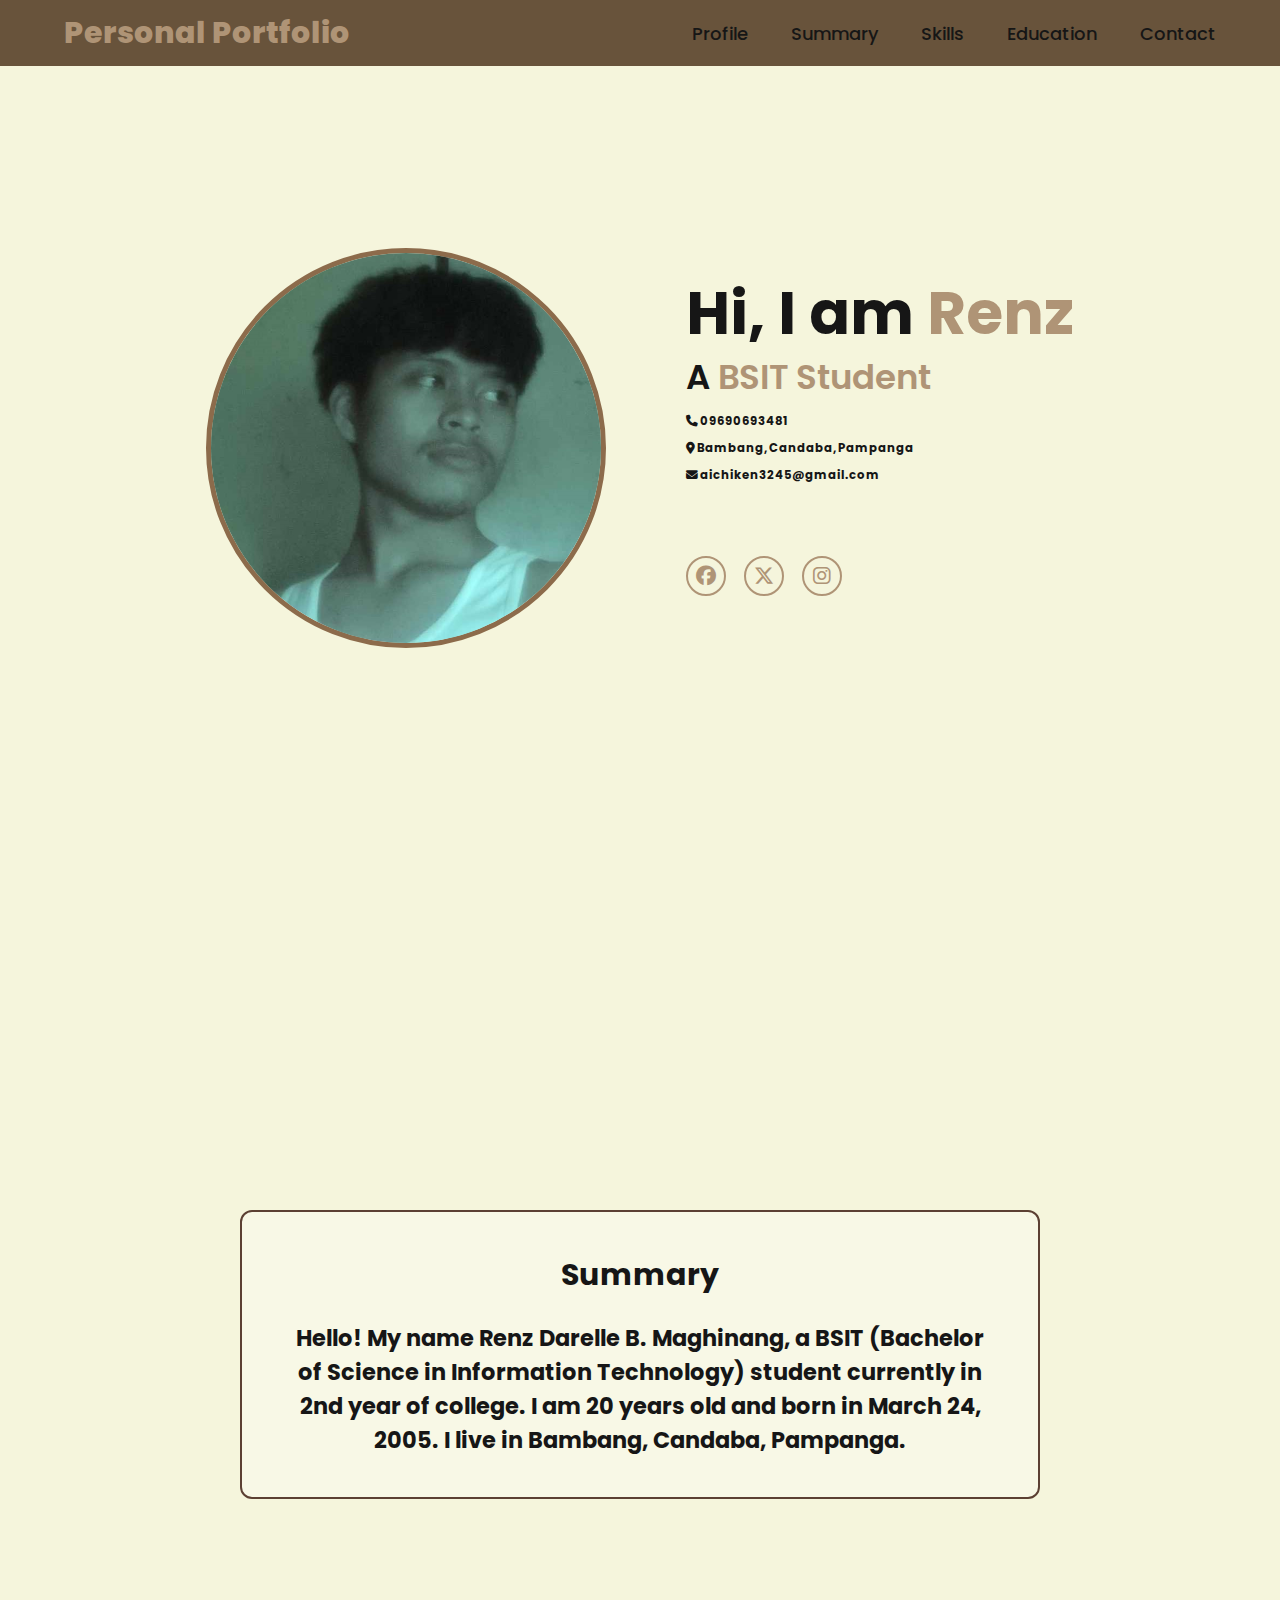
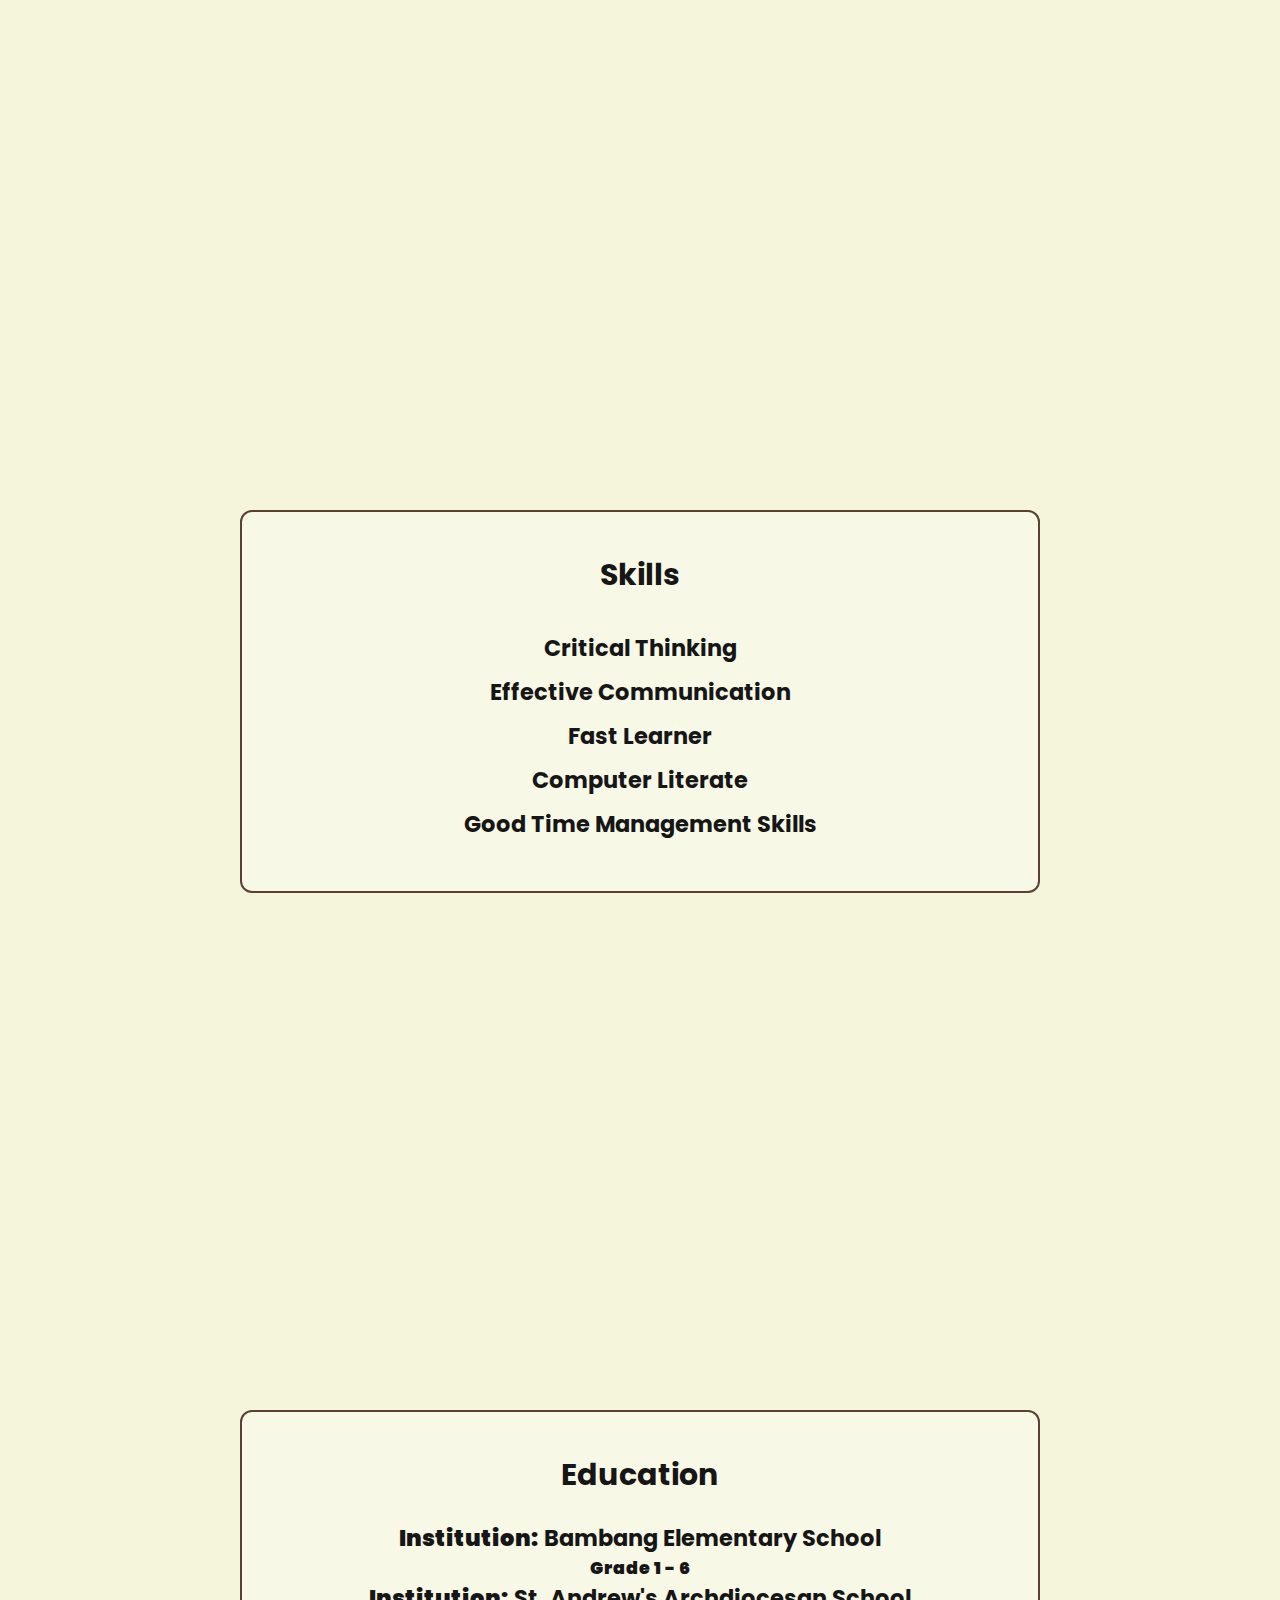
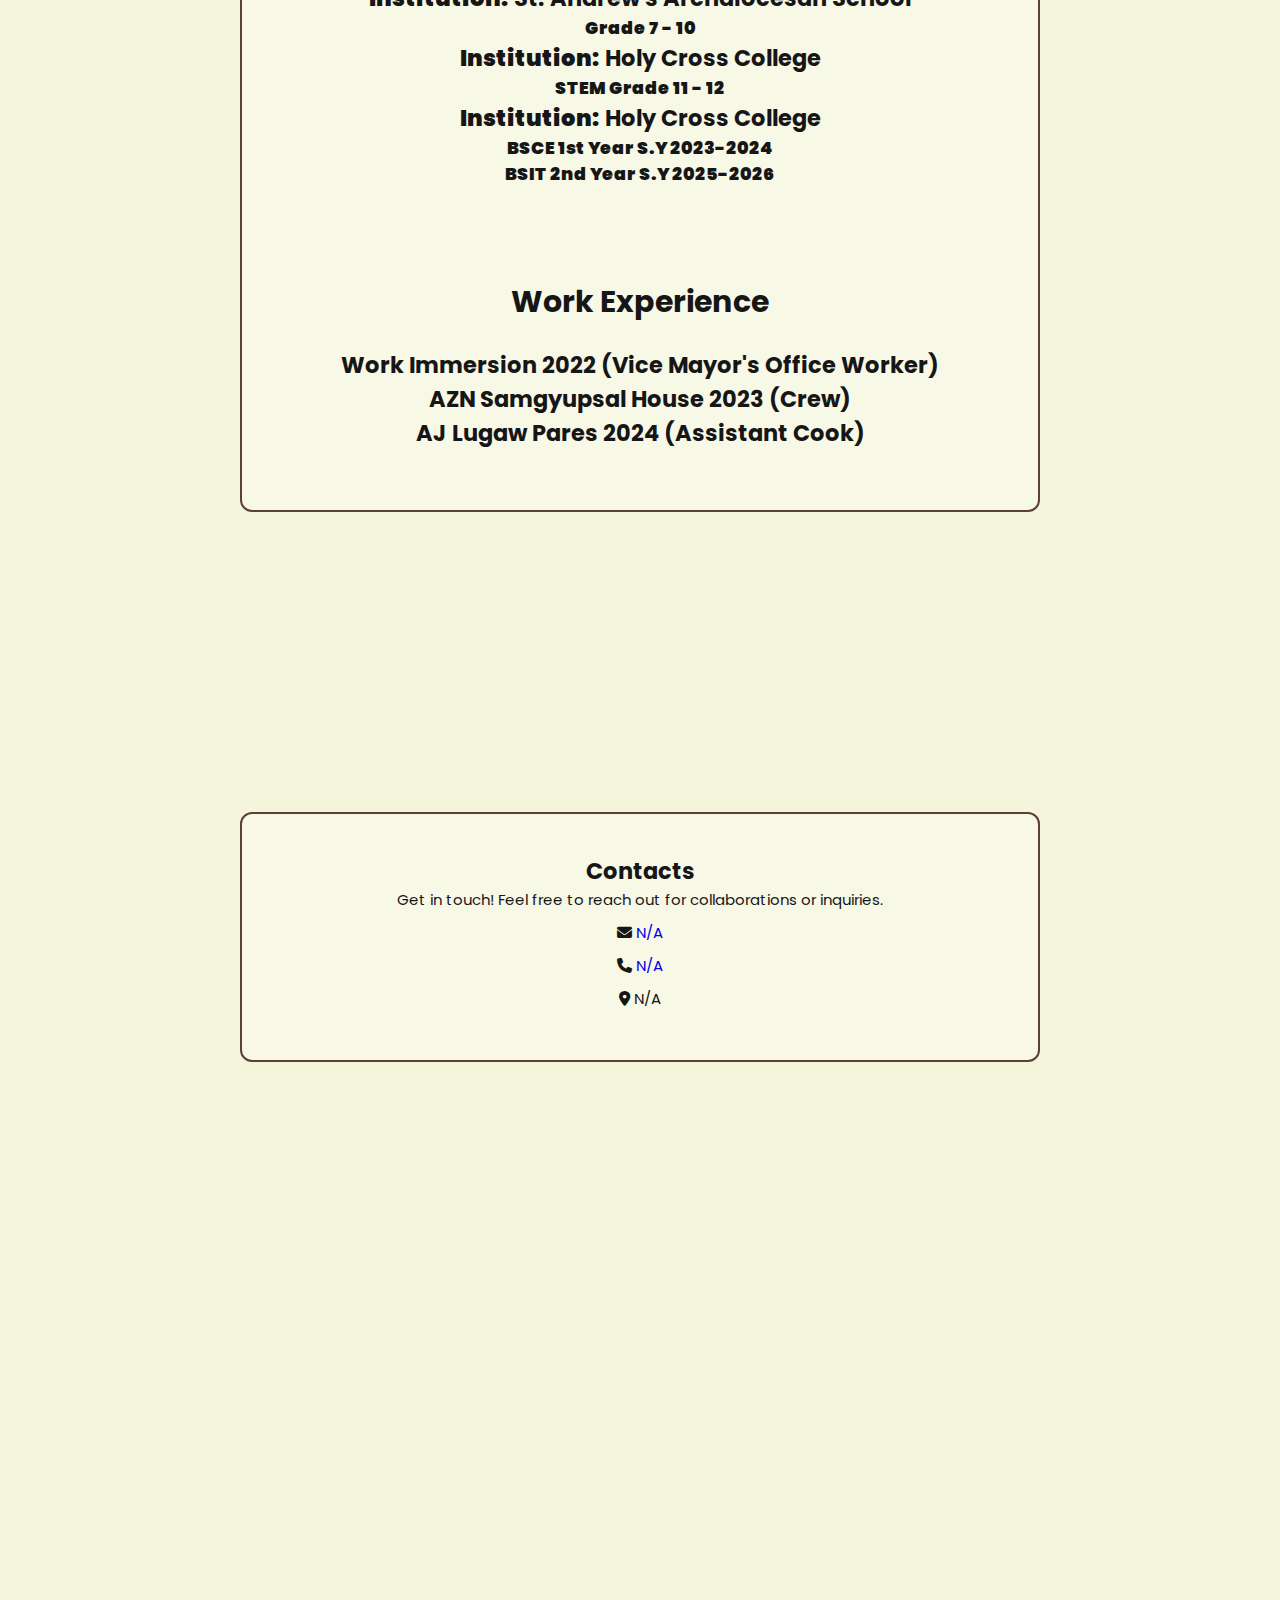
<file: index.html>
<!DOCTYPE html>
<html>

<head>
    <meta charset="UTF-8">
    <meta name="viewport" content="width=device-width, initial-scale=1.0">
    <link rel="stylesheet" href="https://cdnjs.cloudflare.com/ajax/libs/font-awesome/6.5.2/css/all.min.css">
    <link rel="stylesheet" href="style.css">
    <title>My Resume | Profile</title>
</head>

<body>
    <header>
        <a href="a" class="logo">Personal Portfolio</a>

        <nav>
            <a href="#">Profile</a>
            <a href="#summary">Summary</a>
            <a href="#skills">Skills</a>
            <a href="#education">Education</a>
            <a href="#contact">Contact</a>
        </nav>
    </header>
    <section class="home">
        <div class="home-img" id="index">
            <img src="main.jpg" alt="">
        </div>
        <div class="home-content">
            <h1>Hi, I am <span>Renz</span></h1>
            <h3 class="typing-text">A <span></span></h3>

            <ul class="contact-list">
                <h3>
                    <li><i class="fa-solid fa-phone"></i> 09690693481</li>
                    <li><i class="fa-solid fa-map-marker-alt"></i> Bambang, Candaba, Pampanga</li>
                    <li><i class="fa-solid fa-envelope"></i> aichiken3245@gmail.com</li>
                </h3>
            </ul>
            <br>
            <br>


            <div class="social-icons">
                <a href="https://www.facebook.com/darelleee.24"><i class="fa-brands fa-facebook"></i></a>
                <a href="https://x.com/darelleee_24"><i class="fa-brands fa-x-twitter"></i></a>
                <a href="https://www.instagram.com/rnxz.sh1n/"><i class="fa-brands fa-instagram"></i></a>
            </div>
        </div>
    </section>

    <br>
    <br>
    <br>
    <br>
    <br>
    <br>
    <br>
    <br>
    <br>
    <br>

    <section id="summary" class="section">
        <div class="container">
            <h1>Summary</h1>
            <br>
            <h2>
                Hello! My name Renz Darelle B. Maghinang, a BSIT (Bachelor of Science in Information Technology) student
                currently in 2nd year of college. I am 20 years old and born in March 24, 2005. I live in Bambang,
                Candaba, Pampanga.
            </h2>
        </div>
    </section>

    <section id="skills" class="section">
        <div class="container">
            <div class="skills-card">
                <h1>
                    <h1><u>Skills</u></h1>
                    <br>
                    <h2>
                        <ul class="skills-list">
                            <li>Critical Thinking</li>
                            <div class="bar-bg">
                                <div class="bar-fill" style="width: 80%;"></div>
                            </div>
                            <li>Effective Communication</li>
                            <div class="bar-bg">
                                <div class="bar-fill" style="width: 95%;"></div>
                            </div>
                            <li>Fast Learner</li>
                            <div class="bar-bg">
                                <div class="bar-fill" style="width: 97%;"></div>
                            </div>
                            <li>Computer Literate</li>
                            <div class="bar-bg">
                                <div class="bar-fill" style="width: 97%;"></div>
                            </div>
                            <li>Good Time Management Skills</li>
                            <div class="bar-bg">
                                <div class="bar-fill" style="width: 85%;"></div>
                            </div>
                        </ul>
                    </h2>
                </h1>
            </div>
        </div>
    </section>

    <section id="education" class="section">
        <div class="container">
            <h1>Education</h1>
            <br>
            <div class="education-item">
                <h2><strong>Institution:</strong> Bambang Elementary School</h2>
                <h3><strong>Grade 1 - 6</h3>
                <h2><strong>Institution:</strong> St. Andrew's Archdiocesan School</h2>
                <h3><strong>Grade 7 - 10</h3>
                <h2><strong>Institution:</strong> Holy Cross College</h2>
                <h3><strong>STEM Grade 11 - 12</h3>
                <h2><strong>Institution:</strong> Holy Cross College</h2>
                <h3><strong>BSCE 1st Year S.Y 2023-2024</h3>
                <h3><strong>BSIT 2nd Year S.Y 2025-2026</h3>

                <br>
                <br>
                <br>
                <br>

                <h1>Work Experience</h1>
                <br>
                <div class="education-item">
                    <h2>Work Immersion 2022 (Vice Mayor's Office Worker)</h2>
                    <h2>AZN Samgyupsal House 2023 (Crew)</h2>
                    <h2>AJ Lugaw Pares 2024 (Assistant Cook)</h2>
                </div>
            </div>
    </section>

    <section id="contact" class="section">
        <div class="container">
            <h2>Contacts</h2>
            <b>
                <p>Get in touch! Feel free to reach out for collaborations or inquiries.</p>
                <ul class="contact-list">
                    <li><i class="fa-solid fa-envelope"></i> <a href="mailto:your.email@example.com">N/A</a></li>
                    <li><i class="fa-solid fa-phone"></i> <a href="tel:+1234567890">N/A</a></li>
                    <li><i class="fa-solid fa-map-marker-alt"></i> N/A</li>
                </ul>
            </b>
        </div>
    </section>

    <br>
    <br>
    <br>
</body>

</html>
</body>

</html>
</file>
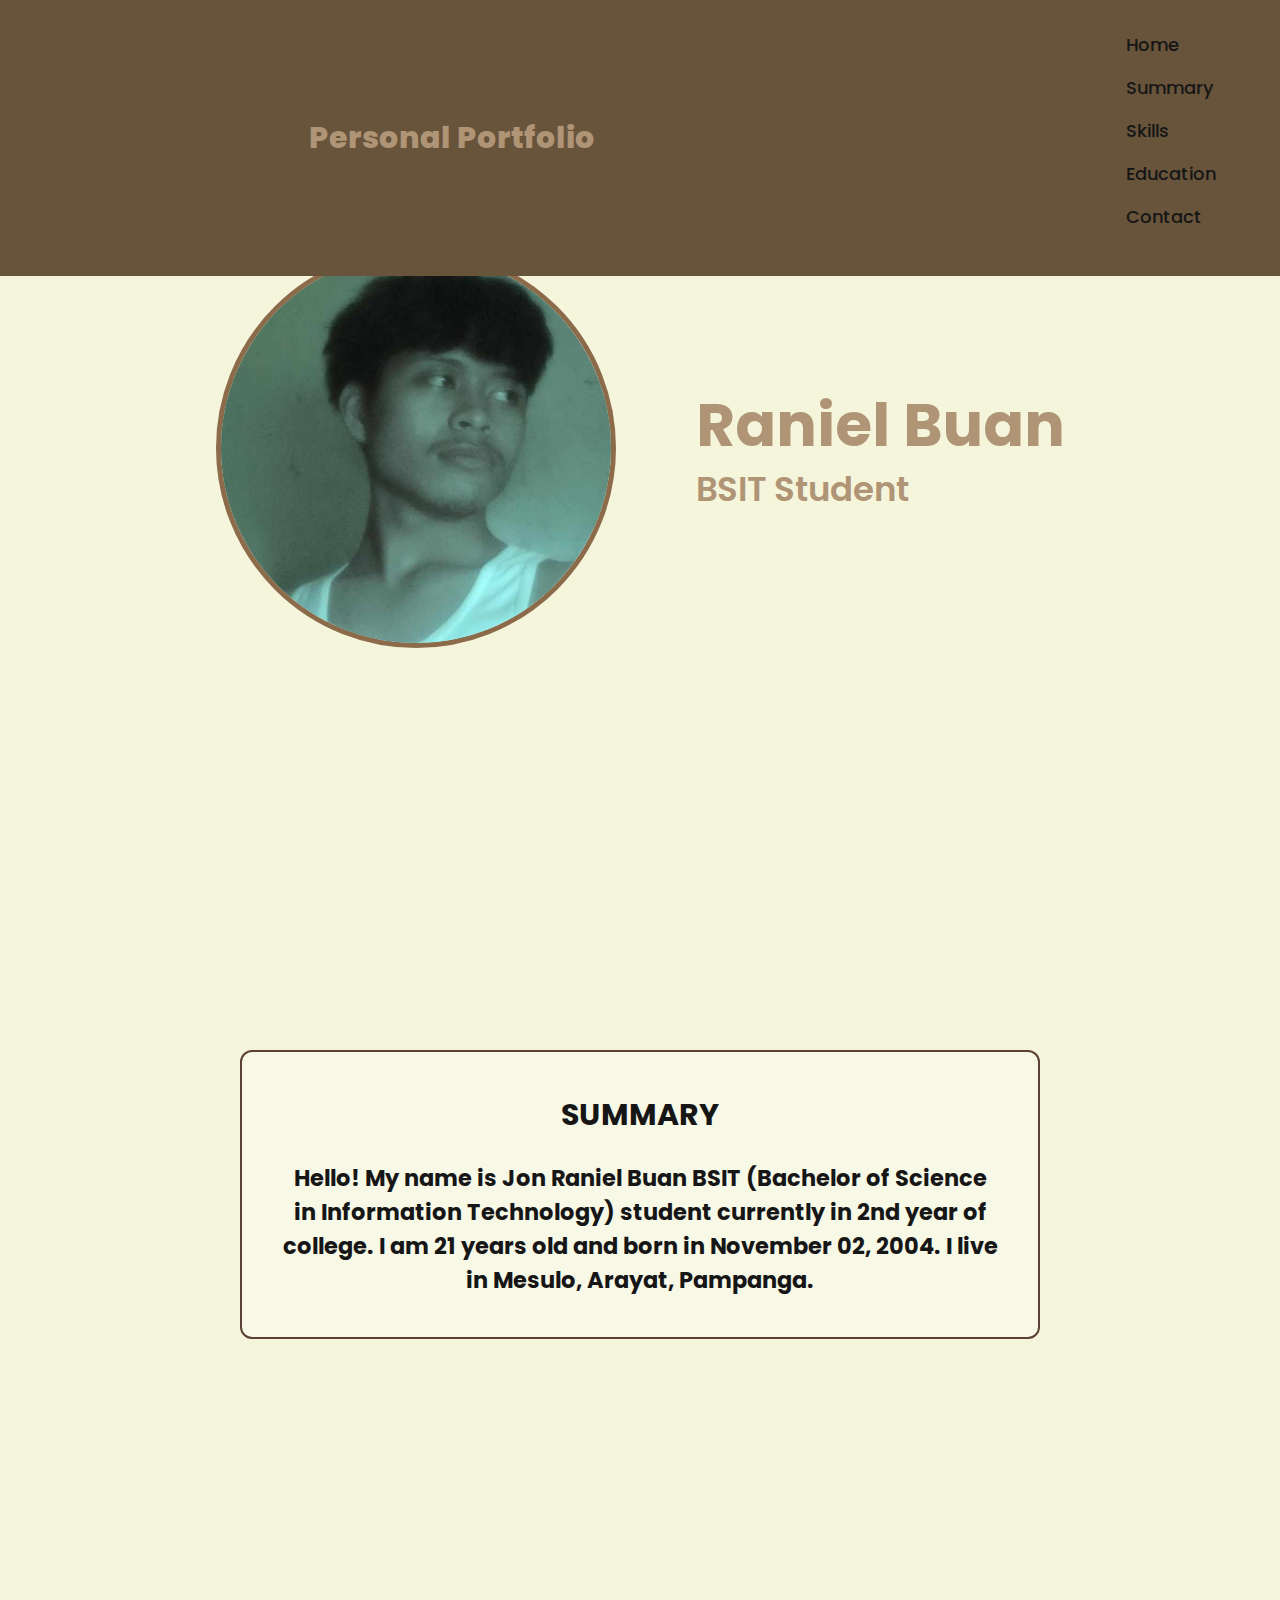
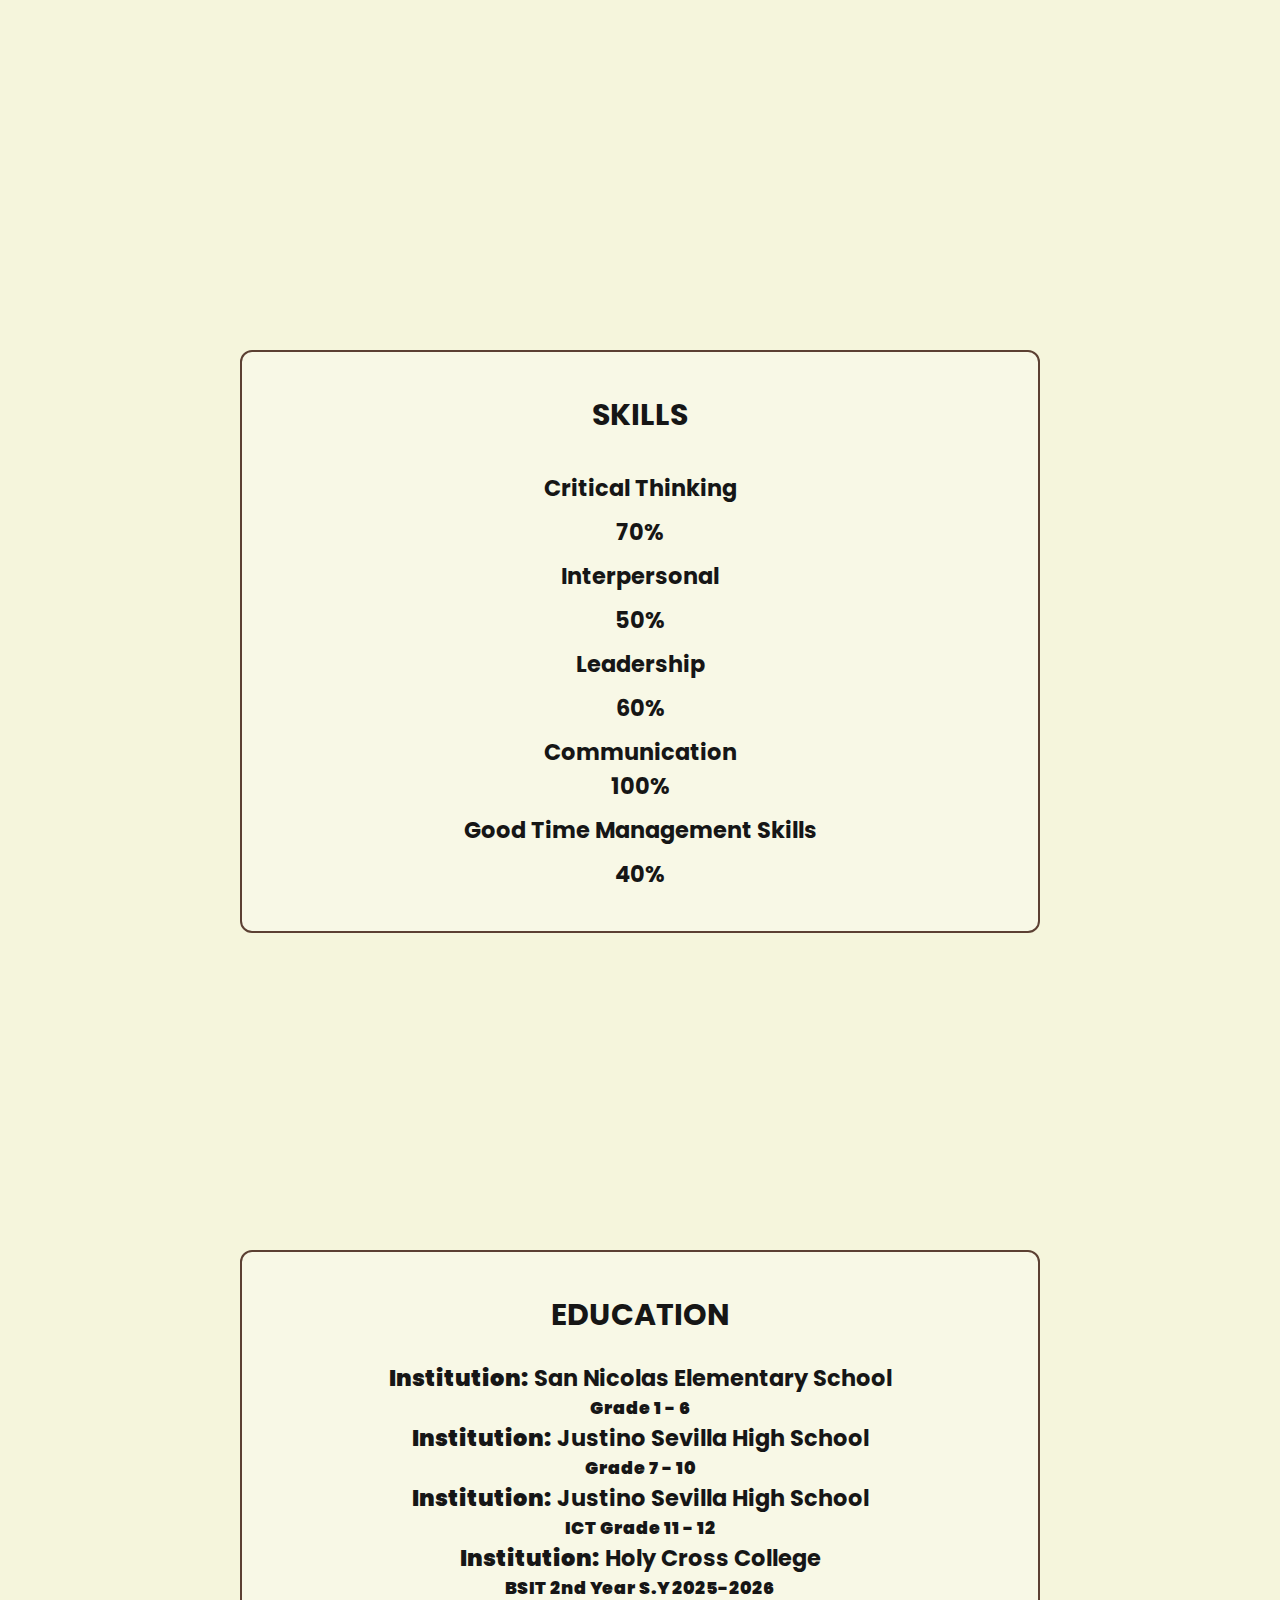
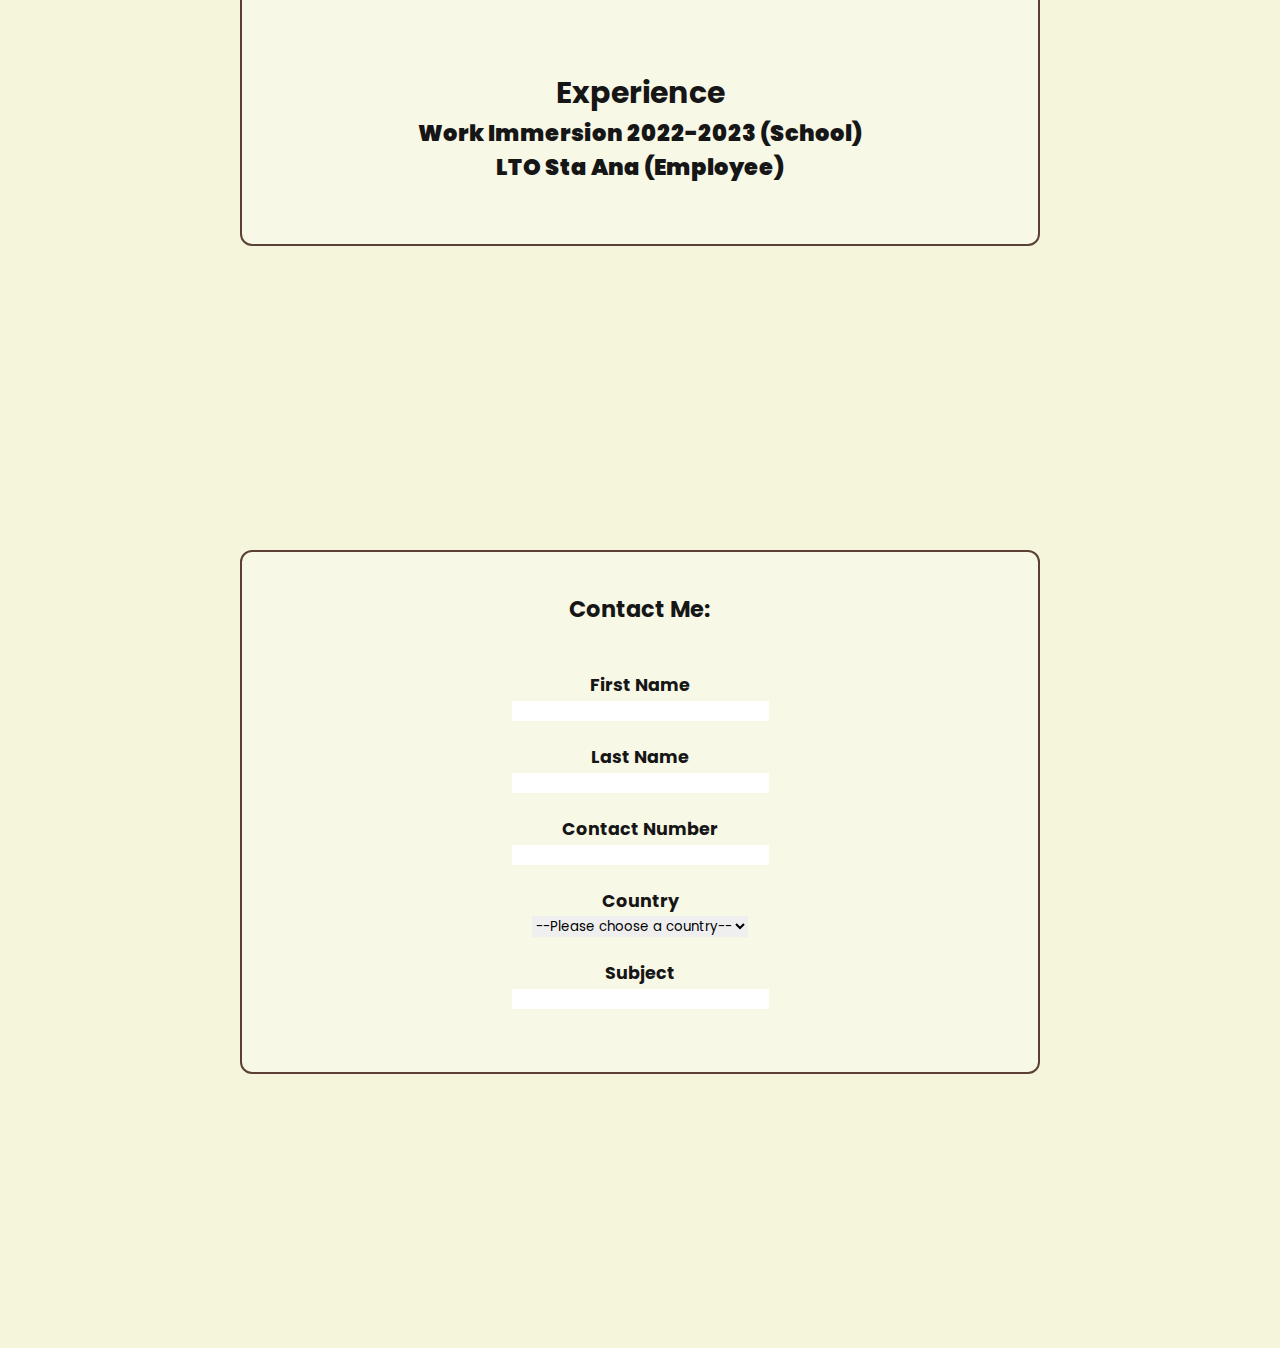
<file: jonjon index.html>
<!DOCTYPE html>
<html>

<head>
    <meta charset="UTF-8">
    <meta name="viewport" content="width=device-width, initial-scale=1.0">
    <link rel="stylesheet" href="https://cdnjs.cloudflare.com/ajax/libs/font-awesome/6.5.2/css/all.min.css">
    <link rel="stylesheet" href="style.css">
    <title>Portfolio Website</title>
</head>

<body>
    <header>
        <br>
        <a href="a" class="logo">Personal Portfolio</a>
        <br>
        <br>
        <br>
        <br>
        <br>
        <br>
        <br>
        <br>
        <br>
        <br>
        <br>
        <br>
        <br>
        <br>
        <br>
        <br>
        <nav>
            <a href="#"class="active">Home</a>
            <br>
            <br>


            <a href="#summary">Summary</a>
            <br>
            <br>
            
            <a href="#skills">Skills</a>
            <br>
            <br>
            <a href="#education">Education</a>
            <br>
            <br>
            <a href="#contact">Contact</a>
            <br>
            <br>
            <div class="bordered-box"></div>
        </nav>
    </header>
    <section class="home">
        <div class="home-img">
            <img src="main.jpg" alt="">
        </div>
        <div class="home-content">
            <h1><span>Raniel Buan</span></h1>
            <h3 class="typing-text"><span></span></h3>
           
            <div class="social-icons">
             
            </div>
        </div>
    </section>
   
    <section id="summary" class="section">
        <div class="container">
            <h1>SUMMARY</h1>
            <br>
            <h2>
                Hello! My name is Jon Raniel Buan BSIT (Bachelor of Science in Information Technology) student
                currently in 2nd year of college. I am 21 years old and born in November 02, 2004. I live in Mesulo,
                Arayat, Pampanga.
            </h2>
        </div>
    </section>

    <section id="skills" class="section">
        <div class="container">
            <h1>
          <h1><u>SKILLS</u></h1>
                <br>
                <h2>
                    <ul class="skills-list">
                        <li>Critical Thinking</li>
                        
                        <p>70%</p>
                           <div class="bar-bg">
                            
                                <div class="bar-fill" style="width: 70%;"></div>
                                
                            </div>
                        <li>Interpersonal</li>
                        <p>50%</p>
                           <div class="bar-bg">
                                <div class="bar-fill" style="width: 50%;"></div>
                            </div>
                        <li>Leadership</li>
                        <p>60%</p>
                           <div class="bar-bg">
                                <div class="bar-fill" style="width: 60%;"></div>
                            </div>
                        <li>Communication
                            <p>100%</p>
                        </li>
                           <div class="bar-bg">
                                <div class="bar-fill" style="width: 100%;"></div>
                            </div>
                        <li>Good Time Management Skills</li>
                        <p>40%</p>
                        <div class="bar-bg">
                                <div class="bar-fill" style="width: 40%;"></div>
                            </div>
                        
                    </ul>
                </h2>
            </h1>
        </div>
    </section>

    <section id="education" class="section">
        <div class="container">
            <h1>EDUCATION</h1>
            <br>
            <div class="education-item">
                <h2><strong>Institution:</strong> San Nicolas Elementary School</h2>
                <h3><strong>Grade 1 - 6</h3>
                <h2><strong>Institution:</strong> Justino Sevilla High School</h2>
                <h3><strong>Grade 7 - 10</h3>
                <h2><strong>Institution:</strong> Justino Sevilla High School</h2>
                <h3><strong>ICT Grade 11 - 12</h3>
                <h2><strong>Institution:</strong> Holy Cross College</h2>
                <h3><strong>BSIT 2nd Year S.Y 2025-2026</h3>
                <br>
                <br>
                <br>
                <h1>Experience</h1>
                  <h2><strong>Work Immersion 2022-2023 (School)</strong></h2>
                  <h2><strong>LTO Sta Ana (Employee)</strong></h2>
                  
            </div>
        </div>
    </section>

    <section id="contact" class="section">
        <div class="container">
            <h2>Contact Me:</h2>
            <b>
                <br>
                <br>
                <h3>First Name</h3>
                <input type="text" id="email" name="email">
                <br>
                <br>
                <h3>Last Name</h3>
                <input type="text" id="email" name="email">
                <br>
                <br>
                <h3>Contact Number</h3>
                <input type="text" id="email" name="email">
                <br>
                <br>
                 <label for="country"><h3>Country</h3></label>
                 <select name="country">
                    <option value="">--Please choose a country--</option>
                    <option value="philippines">Philippines</option>
                    <option value="japan">America</option>
                    <option value="korea">Thailand</option>
                    <option value="indonesia">Brazil</option>
                    <option value="indonesia">Italy</option>
                    <option value="indonesia">Germany</option>
                    <option value="indonesia">Europe</option>
                </select>
                <br>
                <br>
                 <label for="Subject"><h3>Subject</h3></label>
                <input type="text3">
                <br>
                <br>
                

                <ul class="contact-list">
            
                   
                </ul>
            </b>
        </div>
    </section>

    <br>
    <br>
    <br>
</body>

</html>
</body>

</html>
</file>
<file: style.css>
@import url('https://fonts.googleapis.com/css2?family=Poppins:wght@100;200;300;400;500;600&display=swap');

* {
    margin: 0;
    padding: 0;
    box-sizing: border-box;
    text-decoration: none;
    border: none;
    outline: none;
    font-family: 'Poppins', sans-serif;
}

html {
    font-size: 62.5%;
    scroll-behavior: smooth;
}

body {
    width: 100%;
    height: 100vh;
    overflow-x: hidden;
    background-color: beige;
    color: rgb(22, 22, 22);
}

header {
    position: fixed;
    top: 0;
    width: 100%;
    padding: 10px 5%;
    background-color: rgb(104, 83, 59);
    display: block;
    filter: drop-shadow(10px);
    display: flex;
    justify-content: space-between;
    align-items: center;
    z-index: 100;
}

.logo {
    font-size: 3rem;
    color: rgb(175, 148, 118);
    font-weight: 800;
    cursor: pointer;
    transition: 0.5s ease;
}

.logo:hover {
    transform: scale(1.1);
}

nav a {
    font-size: 1.8rem;
    color: rgb(22, 22, 22);
    margin-left: 4rem;
    font-weight: 500;
    transition: 0.3s ease;
    border-bottom: 3px solid transparent;
}

nav a:hover,
nava.active {
    color: rgb(175, 148, 118);
    border-bottom: 3px solid rgb(175, 148, 118);
}

@media(max-width:999px) {
    nav {
        position: absolute;
        display: none;
        top: 0;
        right: 0;
        width: 40%;
        border-left: 3px solid rgb(175, 148, 118);
        border-bottom: 3px solid rgb(175, 148, 118);
        border-bottom-left-radius: 2rem;
        padding: 1rem solid;
        background-color: beige;
        border-top: 0.1rem solid beige;
    }

    nav.active {
        display: block;
    }

    nav a {
        display: block;
        font-size: 2rem;
        margin: 3rem 0;

    }

    nav a:hover,
    nav a.active {
        padding: 1rem;
        border-radius: 0.5rem;
        border-bottom: 0.5rem solid rgb(175, 148, 118);
    }
}

.container {
    font-size: 15px;
    font-weight: 200;
    border: 2px solid #5C4033;
    border-radius: 12px;
    padding: 40px;
    max-width: 800px;
    margin: 50px auto;
    background-color: rgba(255, 255, 255, 0.3);
    max-width: 800px;
    margin: 0 auto;
    margin-top: 100px;
    margin-bottom: 100px;
}

.skills-list,
.contact-list {
    list-style: none;
    padding: 0;
    font-family: 'Poppins', sans-serif;

}

.skills-list li,
.contact-list li {
    margin: 10px 0;
    font-family: 'Poppins', sans-serif;
}

.education-item {
    margin-bottom: 20px;
}

section {
    min-height: 100vh;
    padding: 5rem 9% 5rem;
}

.section {
    scroll-margin-top: 80px;
    padding: 50px 20px;
    text-align: center;
}

.home {
    display: flex;
    justify-content: center;
    align-items: center;
    gap: 8rem;
    background-color: beige;
}

.home .home-content h1 {
    font-size: 6rem;
    font-weight: 700;
    line-height: 1.3;
}

span {
    color: rgb(175, 148, 118);
}

.home-content p {
    font-size: 1.6rem;
}

.home-img {
    border-radius: 50%;
    transition: 0.2s linear;
    transition: 0.2s linear;
}

.home-img:hover {
    transform: scale(1.03);
    box-shadow: 0 0 25px rgb(175, 148, 118);
}

.home-img img {
    width: 400px;
    height: 400px;
    position: relative;
    border-radius: 50%;
    box-shadow: 0 0 25px solid rgb(175, 148, 118);
    transition: transform 0.3s ease;
    border: 5px solid #8C6B4B;
}

.home-img img:hover {
    font-size: 1.8rem;
    font-weight: 500;
    transform: scale(1.03);
    transition: 0.2s linear;
    box-shadow: 0 0 25px rgb(175, 148, 118);
}

.social-icons a {
    display: inline-flex;
    justify-content: center;
    align-items: center;
    width: 4rem;
    height: 4rem;
    background-color: transparent;
    border: 0.2rem solid rgb(175, 148, 118);
    font-size: 2rem;
    border-radius: 50%;
    margin: 3rem 1.5rem 3rem 0;
    transition: 0.3s ease;
    color: rgb(175, 148, 118);
}

.social-icons a:hover {
    color: beige;
    transform: scale(1.3) translateY(-5px);
    background-color: rgb(175, 148, 118);
    box-shadow: 0 0 25px rgb(175, 148, 118);
}

.btn {
    display: inline-block;
    padding: 1rem 2.8rem;
    background-color: beige;
    border-radius: 4rem;
    font-size: 1.6rem;
    color: rgb(175, 148, 118);
    letter-spacing: 0.3rem;
    font-weight: 600;
    border: 2px solid rgb(175, 148, 118);
    transition: 0.3s ease;
    cursor: pointer;
}

.btn:hover {
    transform: scale3d(1.03);
    background-color: rgb(175, 148, 118);
    color: beige;
    box-shadow: 0 0 25px rgb(175, 148, 118);
}

.typing-text {
    font-size: 34px;
    font-weight: 600;
    min-width: 280px;
}

.typing-text span {
    position: relative;
}

.typing-text span::before {
    content: "BSIT Student";
    color: rgb(175, 148, 118);
    animation: words 20s infinite;
}

.typing-text span::after {
    content: "";
    background-color: beige;
    position: absolute;
    width: calc(100% + 8px);
    height: 100%;
    border-left: 3px solid beige;
    right: -8;
    animation: cursor 0.6s infinite;
}

@keyframes cursor {
    to {
        border-left: 3px solid rgb(175, 148, 118);
    }
}

@keyframes words {

    0%,
    20% {
        content: "BSIT Student";
    }
}

@media (max-width: 1000px) {
    .home {
        gap: 4rem;
    }
}

@media(max-width:995px) {
    .home {
        flex-direction: column;
        margin: 5rem 4rem;
    }

    .home .home-content h3 {
        font-size: 2.5rem;
    }

    .home-content h1 {
        font-size: 5rem;
    }

    .home-img img {
        width: 70vw;
        margin-top: 4rem;
    }
}
</file>
